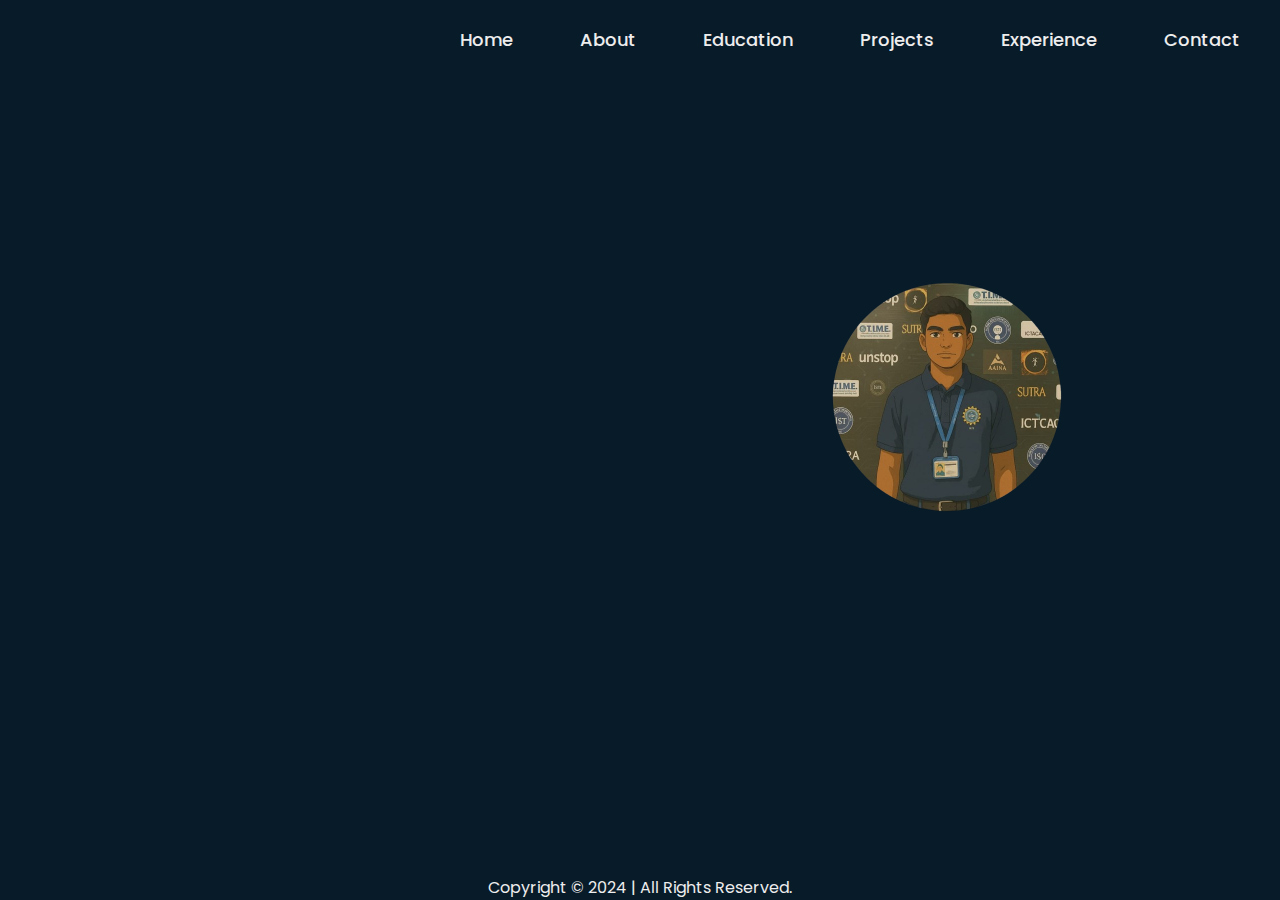
<file: index.html>
<!DOCTYPE html>
<html lang="en">
<head>
    <meta charset="UTF-8">
    <meta name="viewport" content="width=device-width, initial-scale=1.0">
    <meta name="viewport" content="width=device-width, initial-scale=1.0, maximum-scale=1.0, user-scalable=no">

    <title>Syed Nawaz</title>
    <link rel="stylesheet" href="styles.css">
    <link rel="stylesheet" href="mediaqueries.css">
    <link rel="icon" href="assests/favicon.ico">
    <link href='https://unpkg.com/boxicons@2.1.4/css/boxicons.min.css' rel='stylesheet'>
</head>
<body>
    <nav id="navigation-bar">
        <div class="logo">Syed Nawaz</div>
        <div>
            <ul class="nav-links">
                <li><a href="#">Home</a></li>
                <li><a href='about.html'>About</a></li>
                <li><a href='education.html'>Education</a></li>
                <li><a href='projects.html'>Projects</a></li>
                <li><a href='Experience.html'>Experience</a></li>
                <li><a href='contact.html'>Contact</a></li>
            </ul>
        </div>
    </nav>
    <nav id="mobile-header">
        <div class="logo" role="banner">Syed Nawaz</div>
        <div class="hamburger" id="hamburger" tabindex="0">
            &#9776;
        </div>
    </nav>
        <ul class="menu" id="menu">
            <li><a href="#">Home</a></li>
            <li><a href='about.html'>About</a></li>
            <li><a href='education.html'>Education</a></li>
            <li><a href='projects.html'>Projects</a></li>
            <li><a href='Experience.html'>Experience</a></li>
            <li><a href='contact.html'>Contact</a></li>
        </ul>
    <section id="home">
        <div class="home-content">
            <h1>Hi! I'm Syed Nawaz</h1>
            <h2> Student </h2>
            <p>Department of Information Science Engineering , Vidyavardhaka college of Engineering, Mysuru</p>

            <div class="btn-box">
                <a href="#" onclick="">Download My CV</a>
                <a href="https://drive.google.com/file/d/1zf4hsLi3rgim3-_EY_oIYN6CGeFUW_KT/view?usp=sharing" target="_blank">Hire Me</a>

            </div>
        </div>
        <div class="socials-icons">
            <a href="https://github.com/syednawazgit" target="_blank" aria-label="GitHub"><i class='bx bxl-github'></i></a>
            <a href="https://www.linkedin.com/in/syed-nawaz-24518b25b" target="_blank" aria-label="LinkedIn"><i class='bx bxl-linkedin'></i></a>
        </div>
        <div >
            <img src="sd.png" alt="avatar of Syed Nawaz" class="avatar-img">
        </div>
    </section>
    <footer class="home-footer">
        Copyright © 2024 | All Rights Reserved.
    </footer>
    <script src="script.js"></script>
    <script>
        const hamburger = document.getElementById('hamburger');
        const menu = document.getElementById('menu');
    
        hamburger.addEventListener('click', () => {
            menu.classList.toggle('show-menu');
        });
    </script>
    
</body>
</html>
</file>
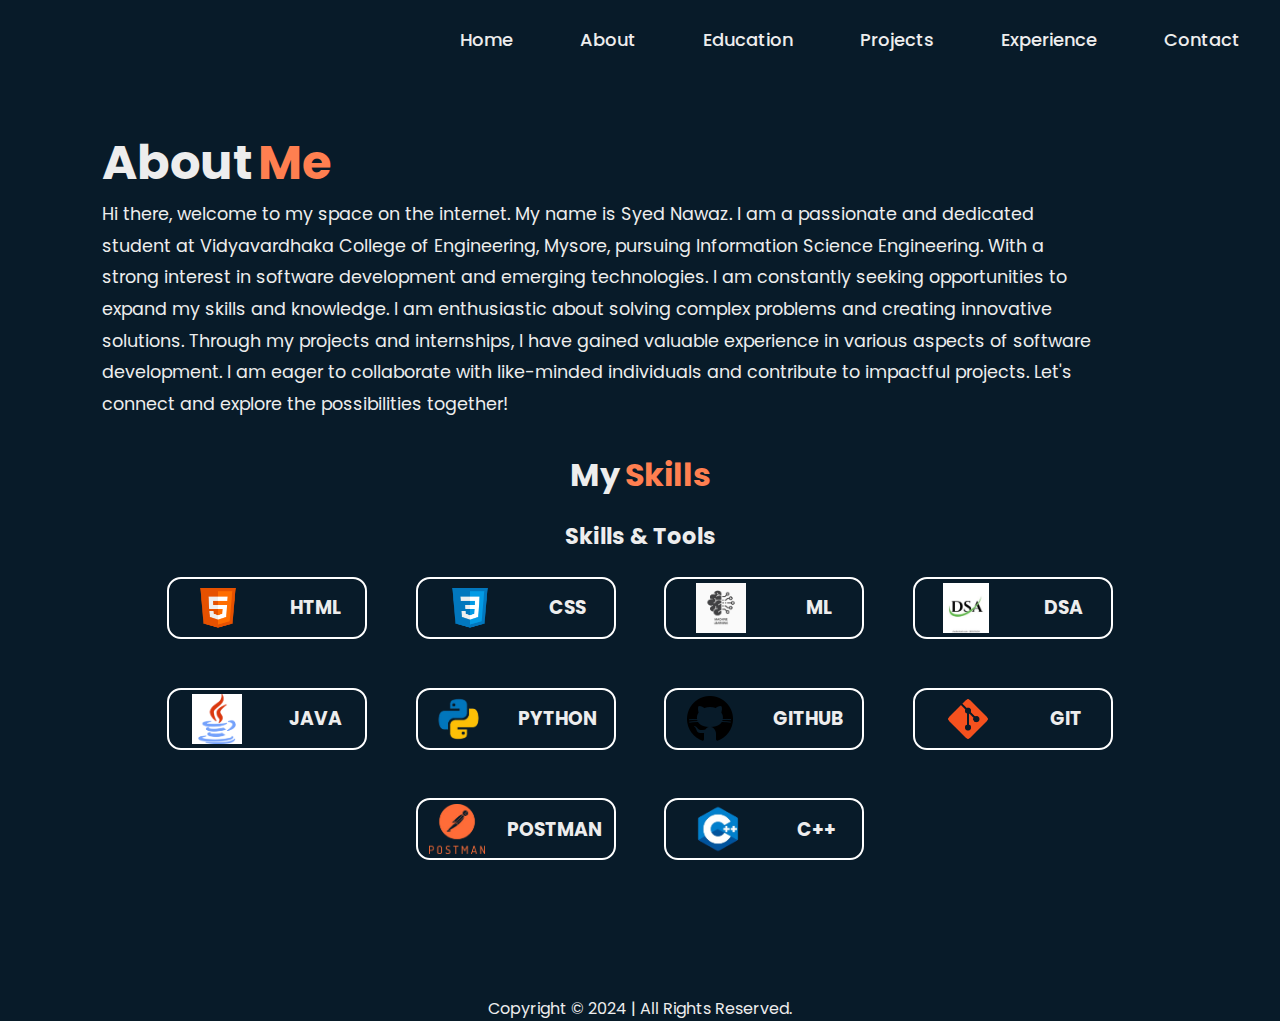
<file: about.html>
<!DOCTYPE html>
<html lang="en">
<head>
    <meta charset="UTF-8">
    <meta name="viewport" content="width=device-width, initial-scale=1.0">
    <title>Syed Nawaz</title>
    <link rel="stylesheet" href="styles.css">
    <link rel="stylesheet" href="mediaqueries.css">
    <link rel="icon" href="./assests/favicon.ico">
</head>
<body>
    <nav id="navigation-bar" role="navigation" aria-label="main navigation">
        <div class="logo">Syed Nawaz</div>
        <div>
            <ul class="nav-links">
                <li><a href='index.html'>Home</a></li>
                <li><a href="#about.html">About</a></li>
                <li><a href='education.html'>Education</a></li>
                <li><a href='projects.html'>Projects</a></li>
                <li><a href='Experience.html'>Experience</a></li>
                <li><a href='contact.html'>Contact</a></li>
            </ul>
        </div>
    </nav>
    <nav id="mobile-header">
        <div class="logo" role="banner">Syed Nawaz</div>
        <div class="hamburger" id="hamburger" tabindex="0">
            &#9776;
        </div>
    </nav>
        <ul class="menu" id="menu">
            <li><a href='/'>Home</a></li>
            <li><a href='about.html'>About</a></li>
            <li><a href='education.html'>Education</a></li>
            <li><a href='projects.html'>Projects</a></li>
            <li><a href='Experience.html'>Experience</a></li>
            <li><a href='contact.html'>Contact</a></li>
        </ul>
    <section id="about">
        <h2 class="title">About <span class="aboutme">Me</span></h2>
        <div class="about-text">
            Hi there, welcome to my space on the internet. 
            My name is Syed Nawaz. I am a passionate and dedicated student at Vidyavardhaka College of Engineering, Mysore,
             pursuing Information Science Engineering.
              With a strong interest in software development and emerging technologies. I am constantly seeking 
              opportunities to expand my skills and knowledge. I am enthusiastic about solving complex problems 
              and creating innovative solutions. Through my projects and internships,
               I have gained valuable experience in various aspects of software development.
               I am eager to collaborate with like-minded individuals and contribute to impactful projects.
               Let's connect and explore the possibilities together!
        </div>
        <h2 class="skills">My <span class="aboutme">Skills</span></h2>
            <div class="skills-list">
                <h2 class="front-end">Skills & Tools</h2>
            </div>
            <div class="flex-list">
                <div class="sk-text">
                    <img src="html.png" alt="HTML Logo" class="html-img">
                    <h3>HTML</h3>
                </div>
                <div class="sk-text">
                    <img src="css.png" alt="CSS Logo" class="css-img">
                    <h3>CSS</h3>
                </div>
                <div class="sk-text">
                    <img src="d.png" alt="Javascript logo" class="javascript-img">
                    <h3>ML</h3>
                </div>
                <div class="sk-text">
                    <img src="hh.jpeg" alt="Bootsrap Logo" class="bootstrap-img">
                    <h3>DSA</h3>
                </div>
                <div class="sk-text">
                    <img src="jva.png" alt="Java logo" class="css-img">
                    <h3>JAVA</h3>
                </div>
                <div class="sk-text">
                    <img src="python.png" alt="ReactJs logo" class="reactjs-img">
                    <h3>PYTHON</h3>
                </div>
                <div class="sk-text">
                    <img src="github.png" alt="GitHub Logo" class="github-img">
                    <h3>GITHUB</h3>
                </div>
                <div class="sk-text">
                    <img src="git.png" alt="Git logo" class="git-img">
                    <h3>GIT</h3>
                </div>
                <div class="sk-text">
                    <img src="postman.png" alt="postman logo logo" class="figma-img">
                    <h3>POSTMAN</h3>
                </div>
                <div class="sk-text">
                    <img src="cpp.png" alt="Chrome web logo" class="chrome-img">
                    <h3>C++</h3>
                </div>
            </div>
    </section>
    <footer class="about-footer" role="contentinfo">
        Copyright © 2024 | All Rights Reserved.
    </footer>
    <script src="script.js"></script>
    <script>
        const hamburger = document.getElementById('hamburger');
        const menu = document.getElementById('menu');
    
        hamburger.addEventListener('click', () => {
            menu.classList.toggle('show-menu');
        });
    </script>
</body>
</html>
</file>
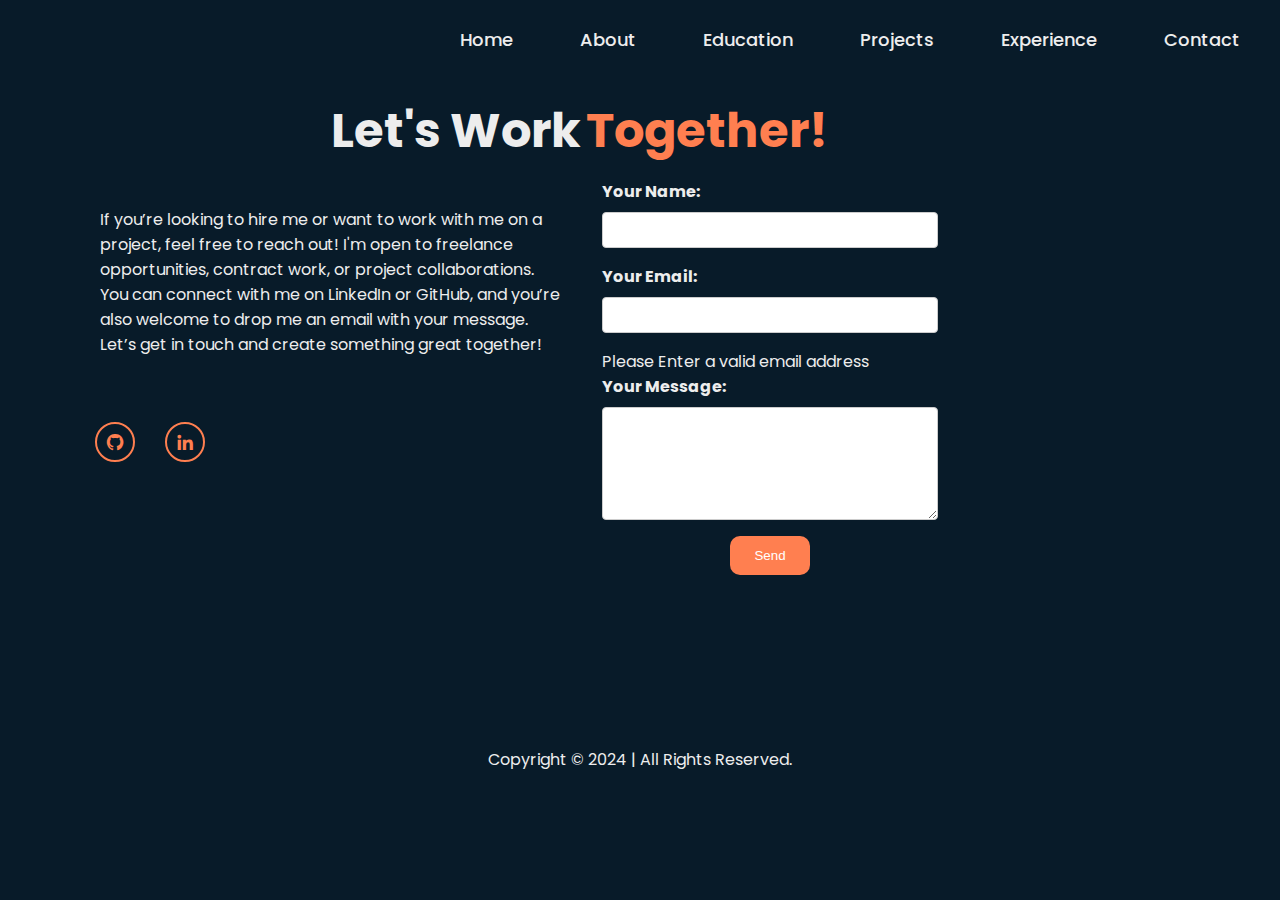
<file: contact.html>
<html lang="en">
<head>
    <meta charset="UTF-8">
    <meta name="viewport" content="width=device-width, initial-scale=1.0">
    <title>Syed Nawaz</title>
    <link rel="stylesheet" href="styles.css">
    <link rel="stylesheet" href="mediaqueries.css">
    <link rel="icon" href="./assests/favicon.ico">
    <link href='https://unpkg.com/boxicons@2.1.4/css/boxicons.min.css' rel='stylesheet'>
</head>
<body>
    <nav id="navigation-bar">
        <div class="logo">Syed Nawaz</div>
        <div>
            <ul class="nav-links">
                <li><a href='index.html'>Home</a></li>
                <li><a href='about.html'>About</a></li>
                <li><a href='education.html'>Education</a></li>
                <li><a href='projects.html'>Projects</a></li>
                <li><a href='Experience.html'>Experience</a></li>
                <li><a href="#contact">Contact</a></li>
            </ul>
        </div>
    </nav>
    <nav id="mobile-header">
        <div class="logo">Syed</div>
        <div class="hamburger" id="hamburger" tabindex="0">
            &#9776;
        </div>
    </nav>
        <ul class="menu" id="menu">
            <li><a href='index.html'>Home</a></li>
            <li><a href='about.html'>About</a></li>
            <li><a href='education.html'>Education</a></li>
            <li><a href='projects.html'>Projects</a></li>
            <li><a href='Experience.html'>Experience</a></li>
            <li><a href='contact.html'>Contact</a></li>
        </ul>
    <section id="contactform">
        <h2 class="contact-title">Let's Work <span class="aboutme">Together!</span></h2>
             <div class="contactform-box">
            <p class="contactform-subtext">
                If you’re looking to hire me or want to work with me on a project,
                 feel free to reach out! I'm open to freelance opportunities, contract work, or project collaborations.
                  You can connect with me on LinkedIn or GitHub, 
                  and you’re also welcome to drop me an email with your message. 
                  Let’s get in touch and create something great together!
            </p>

                <form action="process-form.php" method="POST" aria-labelledby="contact-heading">
                    <input type="hidden" name="form-name" value="contact">
                    <div>
                        <label for="name">Your Name:</label>
                        <input type="text" id="name" name="name" required aria-labelledby="true">
                    </div>
                    <div>
                        <label for="email">Your Email:</label>
                        <input type="email" id="email" id="email" required aria-labelledby="true">
                        <div id="emailHelp" aria-live="polite">
                            Please Enter a valid email address
                        </div>
                    </div> 

                    <div>
                        <label for="message">Your Message:</label>
                        <textarea name="message" id="message" rows="5" required aria-required="true"></textarea>
                    </div>
                    <div>
                        <button type="submit">Send</button>
                    </div>
                    <div id="success-message" role="status" aria-live="polite" hidden>
                        Thank you! Your essage has been sent successfully
                    </div>
                </form>
            </div>

            <div class="contactform-socials">
                <a href="https://github.com/syednawazgit" target="_blank" aria-label="GitHub"><i class='bx bxl-github'></i></a>
            <a href="https://www.linkedin.com/in/syed-nawaz-24518b25b" target="_blank" aria-label="LinkedIn"><i class='bx bxl-linkedin'></i></a>
            </div>
    
            
    </section>
    <footer class="contact-footer"> 
        Copyright © 2024 | All Rights Reserved.
    </footer>
    <script src="script.js"></script>
    <script>
        const hamburger = document.getElementById('hamburger');
        const menu = document.getElementById('menu');
    
        hamburger.addEventListener('click', () => {
            menu.classList.toggle('show-menu');
        });
    </script>
</body>
</html>
</file>
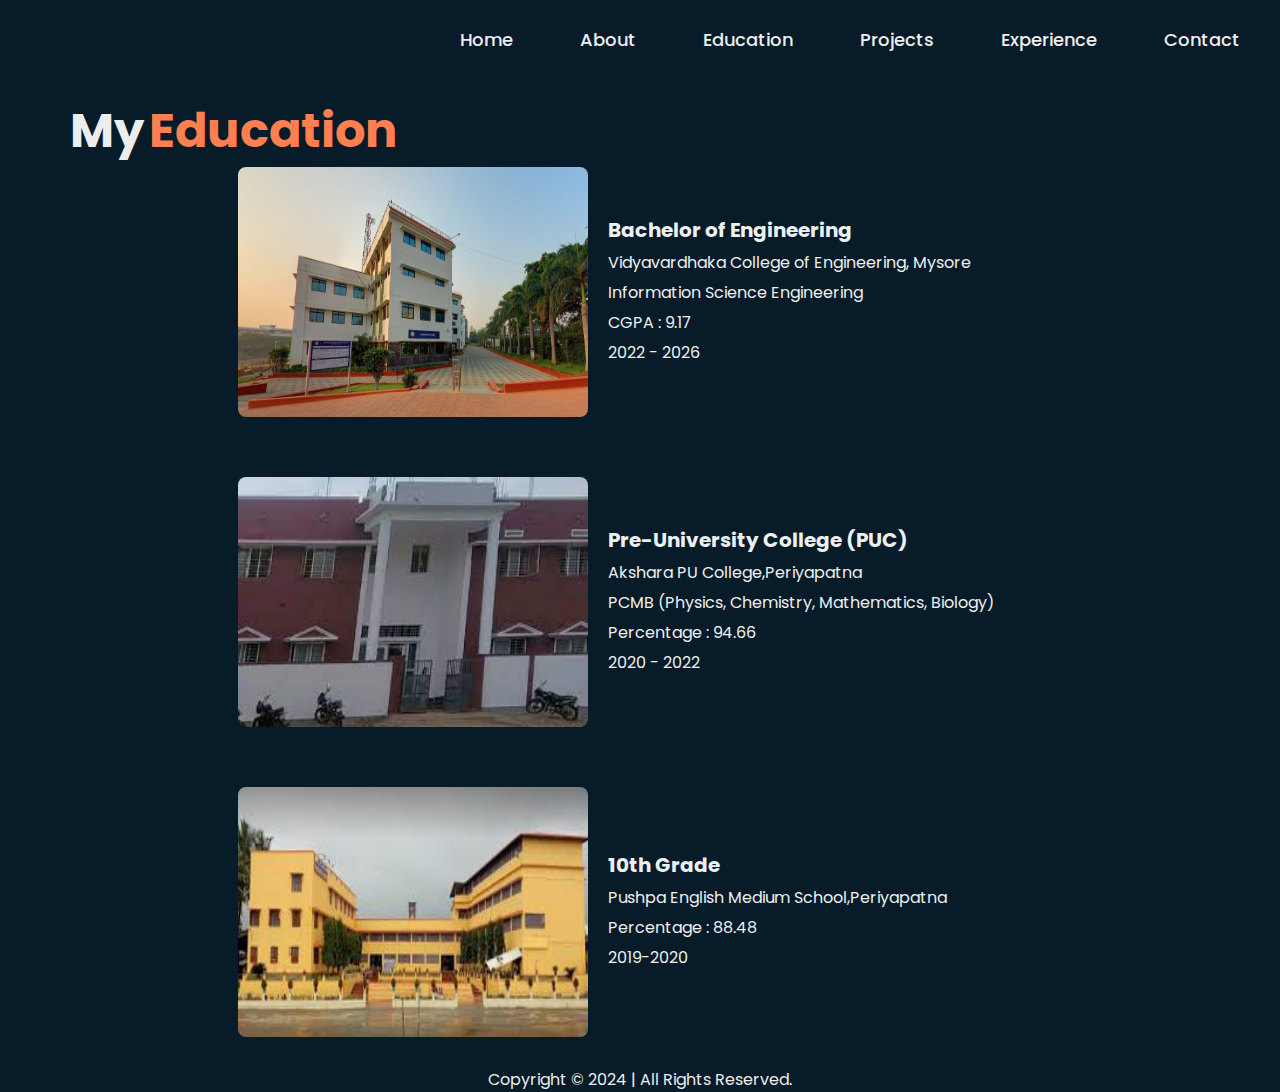
<file: education.html>
<!DOCTYPE html>
<html lang="en">
<head>
    <meta charset="UTF-8">
    <meta name="viewport" content="width=device-width, initial-scale=1.0">
    <title>Education - Syed Nawaz</title>
    <link rel="stylesheet" href="styles.css">
    <link rel="stylesheet" href="mediaqueries.css">
    <link rel="icon" href="./assests/favicon.ico">
</head>
<body>
    <!-- Main Navigation Bar -->
    <nav id="navigation-bar" role="navigation" aria-label="main navigation">
        <div class="logo">Syed Nawaz</div>
        <div>
            <ul class="nav-links">
                <li><a href='index.html'>Home</a></li>
                <li><a href='about.html'>About</a></li>
                <li><a href='education.html'>Education</a></li>
                <li><a href='projects.html'>Projects</a></li>
                <li><a href='Experience.html'>Experience</a></li>
                <li><a href='contact.html'>Contact</a></li>
            </ul>
        </div>
    </nav>

    <!-- Mobile Navigation (Hamburger Menu) -->
    <nav id="mobile-header">
        <div class="logo" role="banner">Syed Nawaz</div>
        <div class="hamburger" id="hamburger" tabindex="0">
            &#9776;
        </div>
    </nav>

    <ul class="menu" id="menu">
        <li><a href="index.html">Home</a></li>
        <li><a href="about.html">About</a></li>
        <li><a href="education.html">Education</a></li>
        <li><a href="projects.html">Projects</a></li>
        <li><a href="Experience.html">Experience</a></li>
        <li><a href="contact.html">Contact</a></li>
    </ul>

    <!-- Education Section -->
    <section id="education">
        <h2 class="title">My <span class="aboutme">Education</span></h2>
        
        <div class="education-container">
            <div class="education-box">
                <img src="vvce.jpeg" alt="BE College" class="edu-img">
                <div class="edu-text">
                    <h3>Bachelor of Engineering</h3>
                    <p>Vidyavardhaka College of Engineering, Mysore</p>
                    <p>Information Science Engineering</p>
                    <p>CGPA : 9.17</p>
                    <p>2022 - 2026</p>
                </div>
            </div>

            <div class="education-box">
                <img src="Akshara.jpeg" alt="PUC College" class="edu-img">
                <div class="edu-text">
                    <h3>Pre-University College (PUC)</h3>
                    <p>Akshara PU College,Periyapatna</p>
                    <p>PCMB (Physics, Chemistry, Mathematics, Biology)</p>
                    <p>Percentage : 94.66</p>
                    <p>2020 - 2022</p>
                </div>
            </div>

            <div class="education-box">
                <img src="pushpa.jpeg" alt="School" class="edu-img">
                <div class="edu-text">
                    <h3>10th Grade</h3>
                    <p>Pushpa English Medium School,Periyapatna</p>
                    <p>Percentage : 88.48 </p>
                    <p>2019-2020</p>
                </div>
            </div>
        </div>
    </section>

    <!-- Footer Section -->
    <footer class="about-footer" role="contentinfo">
        Copyright © 2024 | All Rights Reserved.
    </footer>

    <!-- Script for Mobile Menu Toggle -->
    <script>
        const hamburger = document.getElementById('hamburger');
        const menu = document.getElementById('menu');
    
        hamburger.addEventListener('click', () => {
            menu.classList.toggle('show-menu');
        });
    </script>
</body>
</html>
</file>
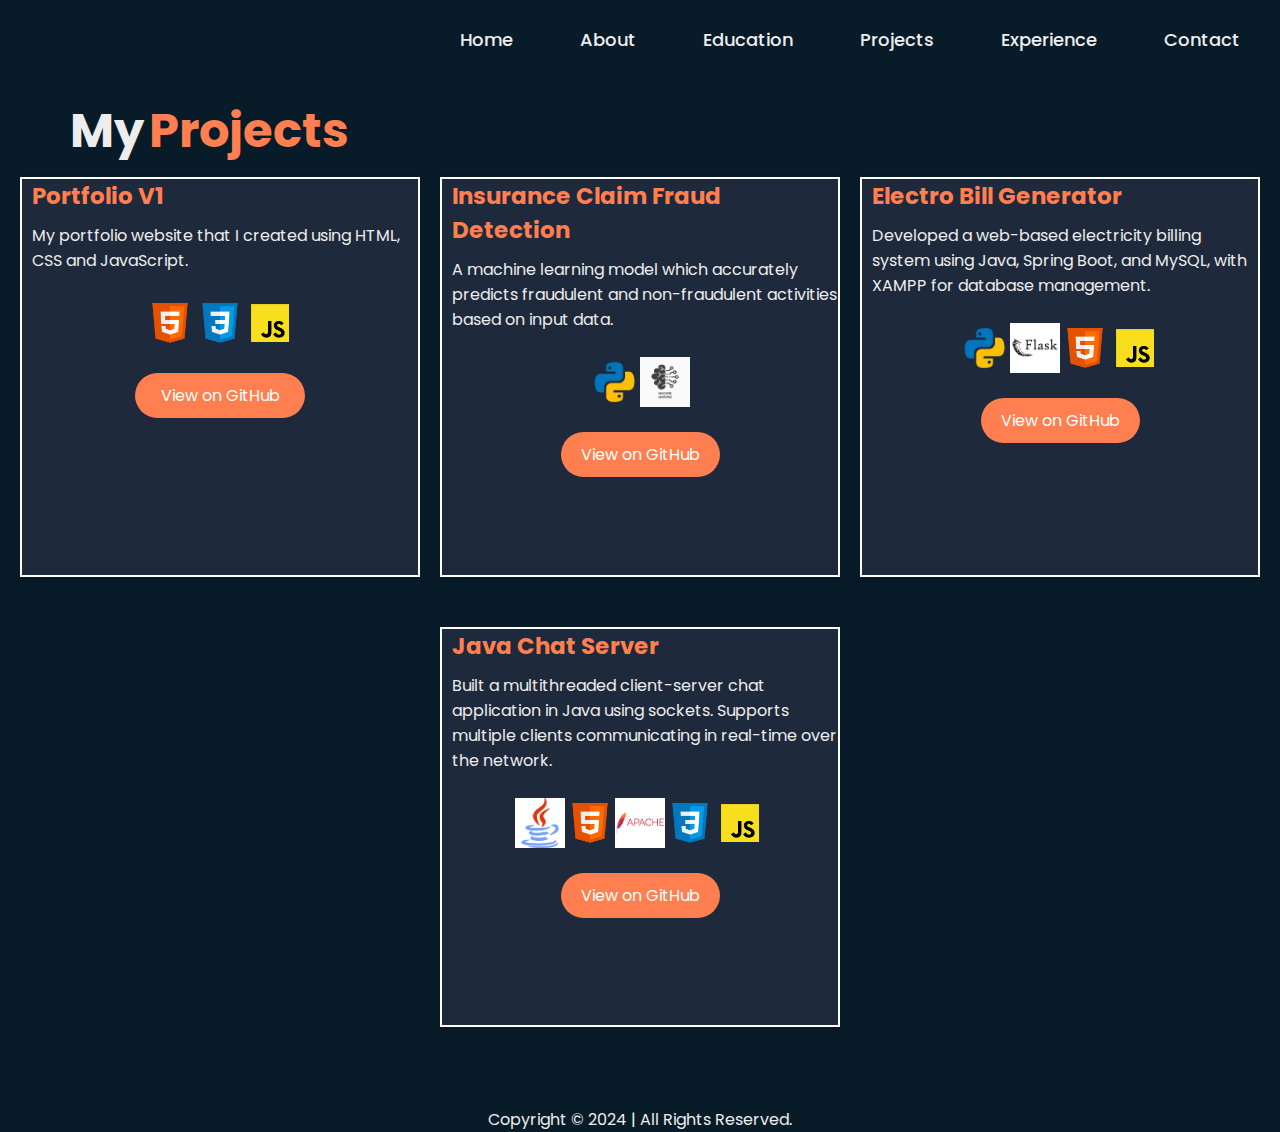
<file: projects.html>
<!DOCTYPE html>
<html lang="en">
<head>
  <meta charset="UTF-8" />
  <meta name="viewport" content="width=device-width, initial-scale=1.0"/>
  <title>Syed Nawaz</title>
  <link rel="stylesheet" href="styles.css"/>
  <link rel="stylesheet" href="mediaqueries.css"/>
  <link rel="icon" href="./assests/favicon.ico"/>
  <link href='https://unpkg.com/boxicons@2.1.4/css/boxicons.min.css' rel='stylesheet'/>
</head>
<body>

  <!-- NAVIGATION -->
  <nav id="navigation-bar" role="navigation" aria-label="main navigation">
    <div class="logo">Syed Nawaz</div>
    <div>
      <ul class="nav-links">
        <li><a href="index.html">Home</a></li>
        <li><a href="about.html">About</a></li>
        <li><a href="education.html">Education</a></li>
        <li><a href="projects.html">Projects</a></li>
        <li><a href='Experience.html'>Experience</a></li>
        <li><a href="contact.html">Contact</a></li>
      </ul>
    </div>
  </nav>

  <nav id="mobile-header">
    <div class="logo" role="banner">Syed Nawaz</div>
    <div class="hamburger" id="hamburger" tabindex="0">&#9776;</div>
  </nav>

  <ul class="menu" id="menu">
    <li><a href="/">Home</a></li>
    <li><a href="about.html">About</a></li>
    <li><a href="education.html">Education</a></li>
    <li><a href="projects.html">Projects</a></li>
    <li><a href='Experience.html'>Experience</a></li>
    <li><a href="contact.html">Contact</a></li>
  </ul>

  <!-- MAIN PROJECTS SECTION -->
  <section id="projects">
    <h2 class="title">My <span class="aboutme">Projects</span></h2>
    <div class="projects-container">

      <!-- Portfolio V1 -->
      <div class="project-card">
        <h2 class="project-title">Portfolio V1</h2>
        <p class="project-description">My portfolio website that I created using HTML, CSS and JavaScript.</p>
        <div class="tech-stack">
          <img src="html.png" alt="HTML logo" class="css-img"/>
          <img src="css.png" alt="CSS logo" class="css-img"/>
          <img src="javascript.png" alt="JavaScript logo" class="css-img"/>
        </div>
        <div class="button">
          <a href="https://github.com/syednawazgit/Portfolio" aria-label="View Portfolio Website code on GitHub">View on GitHub</a>
        </div>
      </div>

      <!-- Insurance Claim Fraud Detection -->
      <div class="project-card">
        <h2 class="project-title">Insurance Claim Fraud Detection</h2>
        <p class="project-description">A machine learning model which accurately predicts fraudulent and non-fraudulent activities based on input data.</p>
        <div class="tech-stack">
            <img src="python.png" alt="HTML logo" class="css-img"/>
            <img src="d.png" alt="CSS logo" class="css-img"/>
        
          </div>
        <div class="button-btn">
          <a href="https://github.com/syednawazgit/Insurance-Claim-Fraud-Detection" aria-label="View project on GitHub">View on GitHub</a>
        </div>
      </div>

      <!-- Electro Bill Generator -->
      <div class="project-card">
        <h2 class="project-title">Electro Bill Generator</h2>
        <p class="project-description">Developed a web-based electricity billing system using Java, Spring Boot, and MySQL, with XAMPP for database management.</p>
        <div class="tech-stack">
            <img src="python.png" alt="HTML logo" class="css-img"/>
            <img src="flask.png" alt="CSS logo" class="css-img"/>
            <img src="html.png" alt="HTML logo" class="css-img"/>
            <img src="javascript.png" alt="JavaScript logo" class="css-img"/>
          </div>
        <div class="button-btn">
          <a href="https://github.com/syednawazgit/Electricity_billing_system" aria-label="View project on GitHub">View on GitHub</a>
        </div>
      </div>

    </div>
  </section>

  <!-- SEPARATE SECTION FOR JAVA CHAT SERVER -->
  <section id="chatserver-project" style="margin-top: 50px;">
    <div class="projects-container">
      <div class="project-card">
        <h2 class="project-title">Java Chat Server</h2>
         <p class="project-description">Built a multithreaded client-server chat application in Java using sockets. Supports multiple clients communicating in real-time over the network.</p>
         <div class="tech-stack">
            <img src="jva.png" alt="HTML logo" class="css-img"/>
            <img src="html.png" alt="HTML logo" class="css-img"/>
            <img src="apache.png" alt="HTML logo" class="css-img"/>
            <img src="css.png" alt="CSS logo" class="css-img"/>
            <img src="javascript.png" alt="JavaScript logo" class="css-img"/>
          </div>
        <div class="button-btn">
          <a href="https://github.com/syednawazgit/JavaChatServer" aria-label="View project on GitHub">View on GitHub</a>
        </div>
      </div>
    </div>
  </section>

  <!-- FOOTER -->
  <footer class="project-footer" role="contentinfo">
    Copyright © 2024 | All Rights Reserved.
  </footer>

  <script src="script.js"></script>
  <script>
    const hamburger = document.getElementById('hamburger');
    const menu = document.getElementById('menu');

    hamburger.addEventListener('click', () => {
        menu.classList.toggle('show-menu');
    });
</script>
</body>
</html>
</file>
<file: styles.css>
/*GENERAL */ 

@import url('https://fonts.googleapis.com/css2?family=Poppins:wght@400;500;600;700&display=swap');
*{
    margin: 0;
    padding: 0;
    box-sizing: border-box;
}


html {
    font-size: 100%;
}
body {
    font-family: "Poppins", Arial, sans-serif;
    background: #081b29;
    color: #ededed;
    margin: 0;
}
/*.html { scroll-behavior: smooth;} */
.logo::before {
    content: '';
    position: absolute;
    top: 0;
    left: 0;
    width: 100%;
    height: 100%;
    background: #081b29;
    animation: showRight 1s ease forwards;
    animation-delay: .4s;
}

nav, .nav-links {
    display: flex;
    gap: 2rem;
    font-size: 1.5rem;
    list-style: none;
}

/* Desktop Navigation Bar */
#navigation-bar {
    display: flex;
    justify-content: space-between;
    align-items: center;
    background-color: #081b29;
    padding: 20px 40px;
    color: #ededed;
    position: sticky;
    top: 0;
    z-index: 100;
}

#navigation-bar .logo {
    font-size: 1.125rem;
    font-weight: 600;
    position: relative;
    cursor: default;
}

#navigation-bar .nav-links {
    list-style: none;
    display: flex;
    gap: 2rem;
}

#navigation-bar .nav-links li a {
    text-decoration: none;
    color: #ededed;
    font-size: 1.125rem;
    font-weight: 500;
    transition: color 0.3s;
}
.nav-links a {
    text-decoration: none;
    color: #ededed;
    margin-left: 35px;
    font-size: 18px;
    font-weight: 500;
    transition: .3s;
}

#navigation-bar .nav-links li a:hover,
#navigation-bar .nav-links li a.active {
    color: #FF7F50;
    text-decoration: underline;
    text-underline-offset: 1rem;
}


/* Hamburger menu */
.hamburger {
    font-size: 30px;
    cursor: pointer;
    position: fixed;
    top: 15px;
    right: 20px;
    z-index: 10;
    display: none;
}


.menu {
    height: 100%;
    width: 0;
    position: fixed;
    top: 0;
    right: 0;
    background-color: #F4A690;
    overflow-x: hidden;
    transition: 0.5s;
    padding-top: 80px;
    z-index: 99;
}

.menu a {
    padding: 10px 15px;
    text-decoration: none;
    font-size: 25px;
    color: white;
    display: block;
    transition: 0.3s;
}

.menu a:hover {
    background-color: #FF7F50;
}

#mobile-header {
    display: none;
    justify-content: space-between;
    align-items: center;
    padding: 10px 20px;
    position: fixed;
    top: 0;
    left: 0;
    width: 100%;
    z-index: 100;
}

#mobile-header .logo {
    font-size: 18px;
    font-weight: 600;
    color: #fff;
    position: relative;
    top: 20px;
    left: 20px;
}

#home {
    height: 70vh;
    display: flex;
    align-items: center;
    padding: 0 15%;
}

.home-content {
    max-width: 600px;
}

.home-content h1 {
    position: relative;
    font-size: 2.5rem;
    font-weight: 700;
    line-height: 1.2;  
    color: #FF7F50; 
}

.home-content h1::before {
    content: '';
    position: absolute;
    top: 0;
    left: 0;
    width: 100%;
    height: 100%;
    background: #081b29;
    animation: showRight 1s ease forwards;
    animation-delay: .4s;
}

.home-content h2 {
    position: relative;
    font-size: 2.125rem;
    font-weight: 700;
    color: #FF7F50;
}

.home-content h2::before {
    content: '';
    position: absolute;
    top: 0;
    left: 0;
    width: 100%;
    height: 100%;
    background: #081b29;
    animation: showRight 1s ease forwards;
    animation-delay: 1.3s;
}

.home-content p {
    position: relative;
    font-size: 1rem;
    margin: 20px 0 40px;
}

.home-content p::before {
    content: '';
    position: absolute;
    top: 0;
    left: 0;
    width: 100%;
    height: 100%;
    background: #081b29;
    animation: showRight 1s ease forwards;
    animation-delay: 1.6s;
}

.home-content .btn-box {
    position: relative;
    display: inline-flex;
    justify-content: space-between;
    width: 400px;
    height: 50px;
}

.home-content .btn-box::before {
    content: '';
    position: absolute;
    top: 0;
    left: 0;
    width: 100%;
    height: 100%;
    background: #081b29;
    animation: showRight 1s ease forwards;
    animation-delay: 1.9s;
    z-index: 2;
}

.btn-box a {
    position: relative;
    display: inline-flex;
    width: 190px;
    height: 100%;
    background: #FF7F50;
    border: 2px solid #FF7F50;
    border-radius: 8px;
    font-size: 19px;
    color: #081b29;
    text-decoration: none;
    font-weight: 600;
    letter-spacing: 1px;
    justify-content: center;
    align-items: center;
    z-index: 1;
    overflow: hidden;
    transition: .5s;
}

.btn-box a:hover {
    color: #FF7F50;
}
.btn-box a:nth-child(2) {
    background: transparent;
    color: #FF7F50;
}

.btn-box a:nth-child(2):hover {
    color: #081b29;
}

.btn-box a:nth-child(2)::before {
    background: #FF7F50;
}

.btn-box a::before {
    content: '';
    position: absolute;
    top: 0;
    left: 0;
    width: 0;
    height: 100%;
    background: #081b29;
    z-index: -1;
    transition: .5s;
}

.btn-box a:hover:before {
    width: 100%;
}

.socials-icons {
    position: absolute;
    display: flex;
    justify-content: space-between;
    bottom: 10px;
    width: 100px;   
}

.socials-icons::before {
    content: '';
    position: absolute;
    top: 0;
    left: 0;
    width: 100%;
    height: 100%;
    background: #081b29;
    animation: showRight 1s ease forwards;
    animation-delay: 2.5s;
    z-index: 2;
}

.socials-icons a {
    display: inline-flex;
    position: relative;
    justify-content: center;
    align-items: center;
    text-decoration: none;
    width: 40px;
    height: 40px;
    background: transparent;
    border: 2px solid #FF7F50;
    border-radius: 50%;
    font-size: 1.25rem;
    color: #FF7F50;
    z-index: 1;
    overflow: hidden;
    transition: .5s;
}

.socials-icons a:hover {
    color: #081b29;
}

.socials-icons a::before {
    content: '';
    position: absolute;
    top: 0;
    left: 0;
    width: 0;
    height: 100%;
    background: #FF7F50;
    z-index: -1;
    transition: .5s;
}

.socials-icons a:hover::before {
    width: 100%;
}

.avatar {
    display: flex;
    min-width: 300px;
    max-width: 300px;
    width: 300px;
    border: 20px solid #C4A484;
    background-color: #FF7F50;
    border-radius: 50%;
    position: relative;
    left: 120px;
    overflow: hidden;
}
.avatar-img {
    height: 250px;
    width: auto;
    position: relative;
    top: 10px;
    left: 30px;
}

#home-footer {
    display: flex;
    position: relative;
    top: 100px;
}

/*ABOUT ME */
#about {
    padding: 2rem;
}
.title {
    display: flex;
    justify-content: flex-start;
    font-size: 3rem;
    position: relative;
    top: 20px;
    padding-left: 70px;
}
.aboutme {
    color: #FF7F50;
    margin-left: 5px;
}
.text-heading {
    display: flex;
    justify-content: center;
    position: relative;
    top: 20px;
    right: 270px;
}

.about-text {
font-size: 1.1rem;
line-height: 1.8;
margin-bottom: -140px;
max-width: 1000px;
margin: 70px;
position: relative;
bottom: 50px;
}

.about-footer {
    display: flex;
    position: relative;
    top: 10px;
}

/* SKILLS */
.skills {
    display: flex;
    justify-content: center;
    position: relative;
    bottom: 90px;
    font-size: 2rem;
}
.flex-list {
   display: flex;
   flex-wrap: wrap;
   justify-content: center;
   position: relative;
   bottom: 70px;
}
.sk-text {
    display: flex;
    justify-content: space-around;
    align-items: center;
    width: 200px;
    border: 2px solid #fff;
    border-radius: 14px;
    margin: 2%;
    padding-block: 4px;
    flex-wrap: wrap;
}

.sk-text:hover {
    border-style: #081b29;  ;
}

.front-end {
    display: flex;
    justify-content: center;
    position: relative;
    bottom: 70px;
    font-size: 1.4rem;
}

#title {
    font-size: 2rem;
    display: flex;
    justify-content: center;
    position: relative;
    top: 40px;
}


.html-img, .css-img, .javascript-img, .bootstrap-img, .reactjs-img, 
.postgresql-img, .nodejs-img, .expressjs-img, .python-img, .git-img, .java-img, .figma-img, .chrome-img {
    height: 50px;
}

/* KEYFRAME ANIMATION */
@keyframes showRight {
    100% {
        width: 0;
    }
}

#skills-footer {
    display: flex;
    position: relative;
    top: 270px;
}

/*PROJECTS */
h4 {
    font-size: 1.4375rem;
}
.projects-container {
   display: flex;
   justify-content: space-evenly;
}
.project-card {
    background-color: #1E293B;
    width: 400px;
    height: 400px;
    border-radius: 0%;
    overflow: hidden;
    position: relative;
    top: 30px;
    box-shadow: 0 4px 8px rgba(0, 0, 0, 0.1);
    transition: transform 0.3s ease;

    /* Add this line below */
    border: 2px solid #ffffff;
}


.project-card:hover {
    transform: translateY(-12px);
}

.project-image {
    width: 400px;
    height: 200px;
    object-fit: cover;
}

.project-title {
    color: #FF7F50;
    padding-left: 10px;
    padding-bottom: 10px;
    font-size: 1.4375rem;
}

.project-description {
    padding-left: 10px;
    padding-bottom: 20px;
    font-size: 1rem
}

.tech-stack {
    display: flex;
    justify-content: center;
    align-items: center;
    color: #081b29;
    padding-bottom: 20px;
    position: relative;
    top: 5px;
}

.button {
    display: flex;
    justify-content: center;
    position: relative;
    top: 10px;
}

.button a {
    background: #FF7F50;
    border-radius: 30px;
    width: 170px;
    padding: 10px 20px;
    color: white;
    display: flex;
    justify-content: center;
    text-decoration: none;
}

.button-btn {
    display: flex;
    justify-content: space-evenly;
}

.button-btn a {
    background: #FF7F50;
    color: white;
    text-decoration: none;
    padding: 10px 20px;
    border-radius: 30px;
    position: relative;
    top: 10px;

}

.project-footer {
    display: flex;
    position: relative;
    top: 110px;
}
/* BLOGS */
 h4 {
    font-size: 3.4rem;
    display: flex;
    position: relative;
    top: 200px;
    left: 30px;
    justify-content: center;
    align-content: center;
}

.blogs a {
    display: flex;
    position: relative;
    top: 200px;
    left: 650px;
    justify-content: center;
    align-content: center;
    background: #FF7F50;
    text-decoration: none;
    color: white;
    border-radius: 30px;
    width: 190px;
}

.blog-footer {
    display: flex;
    position: relative;
    top: 480px;
}
/* CONTACT FORM */
.contact-title {
    display: flex;
    justify-content: center;
    font-size: 3rem;
    position: relative;
    top: 20px;
    right: 60px;

}

.contactform-heading {
    text-decoration: underline;
    font-size: 1.3rem;
    font-weight: 600;
    display: flex;
    justify-content: center;
    position: relative;
    top: 40px;
    right: 120px;
}

.contactform-subtext {
    display: flex;
    justify-content: center;
    position: relative;
    top: 40px;
    left: 80px;
    font-size: 1rem;
    max-width: 500px;
    padding: 20px;
}

.contactform-box {
    display: flex;
    padding-bottom:50px;
    justify-content: flex-start

}

.contactform-socials {
    display: inline-flex;
    justify-content: flex-start;
    gap: 30px;
    position: relative;
    bottom: 235px;
    left: 95px;
}

.contactform-socials a {
    display: inline-flex;
    position: relative;
    justify-content: center;
    align-items: center;
    text-decoration: none;
    width: 40px;
    height: 40px;
    background: transparent;
    border: 2px solid #FF7F50;
    border-radius: 50%;
    font-size: 1.25rem;
    color: #FF7F50;
    z-index: 1;
    overflow: hidden;
    transition: .5s;
}


footer {
    display: flex;
    justify-content:center;
    position: absolute;
    bottom: 0;
    right: 0;
    width: 100%;

}
form {
    max-width: 600px;
    width: 400px;
    position: relative;
    left: 70px;
    padding: 2rem;
}
label {
    display: block;
    margin-bottom: 0.5rem;
    font-weight: bold;
}

input, textarea {
    width: 100%;
    padding: 0.5rem;
    margin-bottom: 1rem;
    border: 1px solid #ccc;
    border-radius: 4px;
    font-size: 1rem;
}

button {
    padding: 0.75rem 1.5rem;
    background-color: #FF7F50;
    color: white;
    border: none;
    border-radius: 10px;
    cursor: pointer;
    display: flex;
    justify-self: center;
    position: relative;
}

button:focus, input:focus, textarea:focus {
    outline: 3px solid #FF7F50;
    outline-offset: 2px;
}

button:hover {
    background-color: #081b29;
}

.contact-footer {
    position: relative;
    top: 50px;
}


.error {
    color: red;
    font-size: 0.875rem;
}
.education-container {
    display: flex;
    flex-direction: column;
    padding-left:100px;
    align-items: center;
    gap: 20px;
}

.education-box {
    display: flex;
    align-items: center;
    width: 80%;
    padding: 20px;
}

.edu-img {
    width: 350px;
    height: 250px;
    border-radius: 8px;
    margin-right: 20px;
}

.edu-text h3 {
    margin: 0;
    color: #edf0f0;
    font-size: 20px;
}

.edu-text p {
    margin: 5px 0;
    color: #edf0f0;
    font-size: 16px;
}
#chatserver-project {
    margin-top: 50px; /* Adjust the gap as needed */
  }
  #experience {
    padding: 50px;
    text-align: center;
    background: #f9f9f9;
}

.experience-content h1 {
    font-size: 32px;
    margin-bottom: 20px;
    color: #333;
}

.experience-container {
    display: flex;
    flex-direction: column;
    align-items: center;
}

.experience-item {
    width: 60%;
    background: white;
    display: flex;
    align-items: center;
    padding: 20px;
    margin: 10px 0;
    border-left: 5px solid #007bff;
    box-shadow: 0px 4px 6px rgba(0, 0, 0, 0.1);
    border-radius: 5px;
    text-align: left;
}

.experience-img {
    width: 120px;
    height: 120px;
    object-fit: cover;
    border-radius: 8px;
    margin-right: 20px;
}

.experience-details {
    flex: 1;
}

.experience-details h2 {
    margin: 5px 0;
    font-size: 22px;
    color: #222;
}

.experience-details h3 {
    font-size: 18px;
    color: #555;
}

.experience-details p {
    font-size: 16px;
    color: #666;
}

.date {
    font-size: 14px;
    font-style: italic;
    color: #999;
}

/* Responsive Design */
@media (max-width: 768px) {
    .experience-item {
        width: 90%;
        flex-direction: column;
        text-align: center;
    }

    .experience-img {
        margin-bottom: 15px;
    }
}
 
/* Default styles apply for larger screens */

/* Mobile styles */
@media (max-width: 768px) {
    #navigation-bar {
      display: none;
    }
  
    #mobile-header {
      display: flex;
      justify-content: space-between;
      align-items: center;
      padding: 1rem;
    }
  
    .menu {
        display: none;
        flex-direction: column;
        background-color: #0a192f; /* Your existing color */
        position: absolute;
        top: 60px; /* Below the header */
        right: 0; /* Stick to the right */
        width: 60%; /* Adjust width as you like (50%-70% looks good) */
        text-align: center;
        z-index: 1000;
        padding: 1rem 0;
        border-radius: 0 0 0 10px; /* Optional: smooth corner */
    }
    
    /* When menu is visible */
   
  
    .menu li {
      padding: 1rem 0;
    }
  
    /* When hamburger is active */
    .menu.active {
      display: flex;
    }
  
    .education-box {
      flex-direction: column;
      text-align: center;
    }
  
    .edu-img {
      width: 100%;
      max-width: 300px;
      margin: 0 auto;
    }
  
    .edu-text {
      padding: 1rem;
    }
  
    .title {
      font-size: 1.8rem;
    }
  
    .home-footer {
      text-align: center;
      padding: 1rem 0;
    }
    menu {
        display: none;
        flex-direction: column;
        background-color: #0a192f; /* Or your navbar color */
        position: absolute;
        top: 60px; /* Adjust based on your header height */
        right: 0;
        width: 100%;
        text-align: center;
        z-index: 1000;
    }
    
    /* When .show-menu class is added, show the menu */
    .menu.show-menu {
        display: flex;
  }
</file>
<file: mediaqueries.css>
/* Base Mobile View (up to 768px) */
@media screen and (max-width: 768px) {
    body {
        overflow-x: hidden;
        margin: 0;
        padding: 0;
    }

    #navigation-bar {
        display: none;
    }

    #mobile-header {
        display: flex;
    }

    #hamburger {
        display: block;
    }

    .home {
        flex-direction: column;
        padding: 10%;
    }

    .home-content {
        text-align: center;
        position: relative;
        top: 170px;
    }

    .avatar {
        background: transparent;
        border: none;
        position: relative;
        bottom: 69px;
        margin: 0 auto;
        display: block;
    }

    .avatar img {
        overflow: hidden;
    }

    .home-content h1,
    .home-content h2,
    .home-content p,
    .btn-box {
        position: relative;
        left: 0;
    }

    .home-content h1 {
        font-size: 2.625rem;
    }

    .home-content h2 {
        font-size: 1.875rem;
    }

    .home-content p {
        font-size: 1rem;
    }

    .btn-box {
        text-align: center;
    }

    .social-icons {
        display: flex;
        justify-content: center;
        margin-top: 20px;
    }

    .home-footer {
        position: relative;
        top: 170px;
        text-align: center;
    }

    /* ABOUT ME */
    .title {
        position: relative;
        top: 60px;
        font-size: 1.9rem;
    }

    .about-text {
        font-size: 0.9rem;
        line-height: 1.4;
        margin-top: 1rem;
        position: relative;
        top: 50px;
    }

    .skills {
        font-size: 1.9rem;
        position: relative;
        top: 30px;
    }

    .front-end,
    .flex-list {
        position: relative;
        top: 30px;
    }

    .about-footer {
        font-size: 0.8rem;
        text-align: center;
    }

    /* PROJECTS */
    .projects-container {
        position: relative;
        top: 60px;
        display: flex;
        gap: 20px;
        flex-direction: column;
        align-items: center;
    }

    .project-footer {
        font-size: 0.8rem;
        text-align: center;
    }

    /* BLOG */
    .blogs a {
        margin: 0 auto;
        display: block;
        text-align: center;
    }

    .footer {
        font-size: 0.8rem;
        text-align: center;
    }

    /* CONTACT */
    .contact-title {
        font-size: 2.5rem;
        position: relative;
        top: 140px;
        left: 0;
        text-align: center;
    }

    .contactform-box {
        flex-direction: column;
        gap: 15px;
        align-items: center;
    }

    .contactform-subtext {
        display: flex;
        justify-content: center;
        position: relative;
        top: 130px;
        left: 0;
    }

    form {
        position: relative;
        top: 80px;
        left: 0;
        width: 90%;
        margin: 0 auto;
    }

    .contactform-socials {
        display: flex;
        justify-content: center;
        position: relative;
        top: 100px;
        left: 0;
    }

    .contact-footer {
        font-size: 0.8rem;
        position: relative;
        top: 120px;
        text-align: center;
    }
}

/* Tablet and Small Laptop View (up to 799px) */
@media screen and (max-width: 799px) {
    .menu a {
        font-size: 20px;
    }

    .home-content h1 {
        font-size: 1.75rem;
    }

    .home-content h2 {
        font-size: 1.5rem;
    }

    .home-content p {
        font-size: 0.9rem;
    }

    .btn-box a {
        font-size: 0.9rem;
    }

    .social-icons a {
        height: 30px;
        width: 30px;
    }

    .home-footer {
        font-size: 0.8rem;
    }

    /* ABOUT */
    .about-text {
        font-size: 0.9rem;
        line-height: 1.5;
        margin-bottom: 1.5rem;
    }

    /* BLOG */
    .blogs a {
        margin: 0 auto;
        display: block;
        text-align: center;
    }

    /* CONTACT */
    .menu {
        display: none;
        flex-direction: column;
        background-color: #0a192f;
        position: absolute;
        top: 60px;
        right: 0;
        width: 100%;
        text-align: center;
        z-index: 1000;
    }

    .menu.show-menu {
        display: flex;
    }
}
</file>
